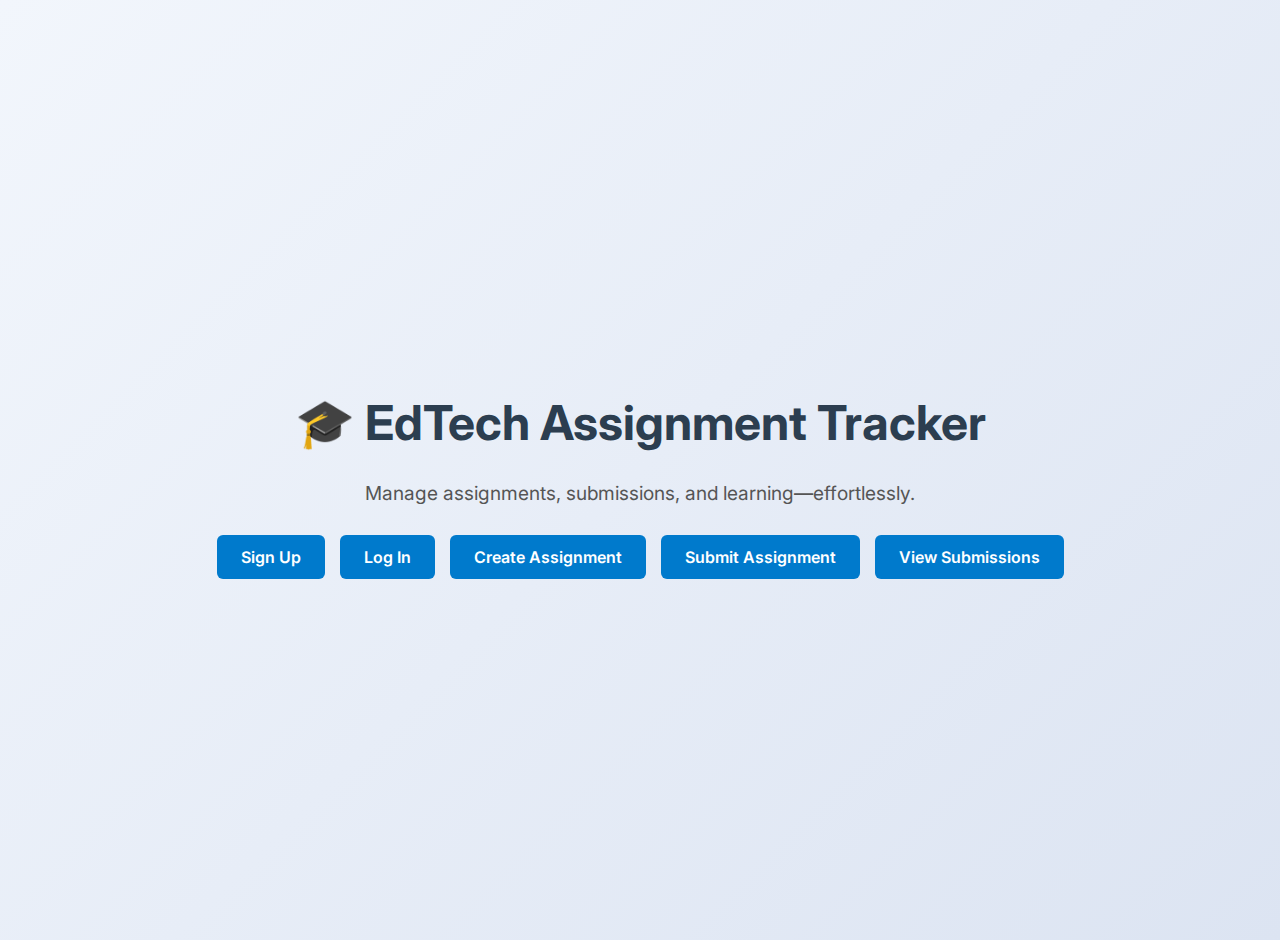
<file: frontend/index.html>
<!-- index.html - Stylish homepage with navigation -->
<!DOCTYPE html>
<html lang="en">
<head>
  <meta charset="UTF-8">
  <title>Welcome to EdTech Assignment Tracker</title>
  <link rel="stylesheet" href="styles.css">
  <link href="https://fonts.googleapis.com/css2?family=Inter:wght@400;600&display=swap" rel="stylesheet">
  <style>
    body {
      font-family: 'Inter', sans-serif;
      background: linear-gradient(135deg, #f2f6fc, #dce4f2);
      margin: 0;
      padding: 0;
    }

    .hero {
      display: flex;
      flex-direction: column;
      align-items: center;
      justify-content: center;
      height: 100vh;
      text-align: center;
      padding: 20px;
    }

    h1 {
      font-size: 3em;
      color: #2c3e50;
      margin-bottom: 10px;
    }

    p {
      font-size: 1.2em;
      color: #555;
      margin-bottom: 30px;
    }

    .btn-group {
      display: flex;
      flex-wrap: wrap;
      justify-content: center;
      gap: 15px;
    }

    a.button {
      text-decoration: none;
      padding: 12px 24px;
      background-color: #007acc;
      color: white;
      font-weight: 600;
      border-radius: 6px;
      transition: background-color 0.3s ease;
    }

    a.button:hover {
      background-color: #005ea3;
    }
  </style>
</head>
<body>
  <div class="hero">
    <h1>🎓 EdTech Assignment Tracker</h1>
    <p>Manage assignments, submissions, and learning—effortlessly.</p>
    <div class="btn-group">
      <a class="button" href="signup.html">Sign Up</a>
      <a class="button" href="login.html">Log In</a>
      <a class="button" href="create_assignment.html">Create Assignment</a>
      <a class="button" href="submit_assignment.html">Submit Assignment</a>
      <a class="button" href="view_submissions.html">View Submissions</a>
    </div>
  </div>
</body>
</html>
</file>
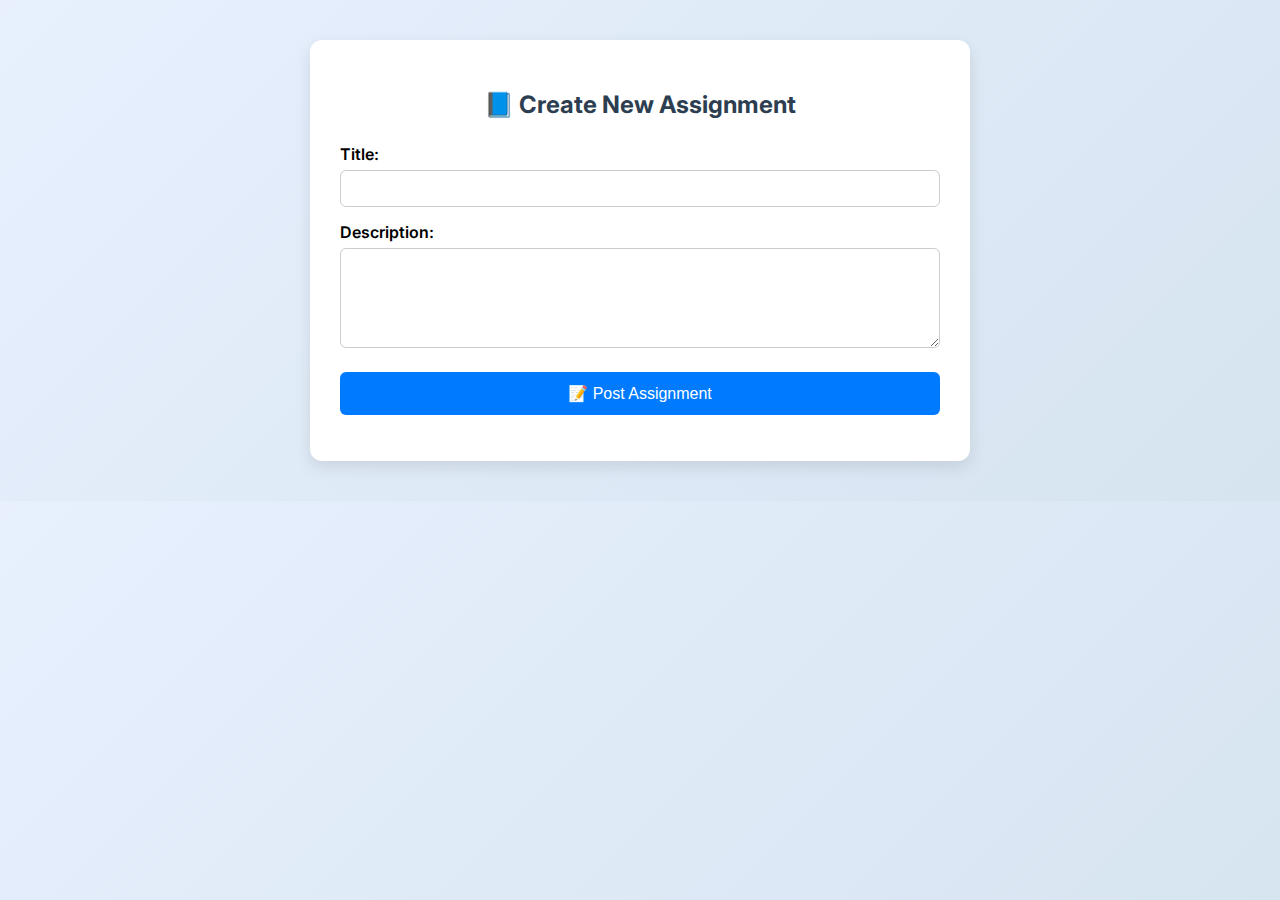
<file: frontend/create_assignment.html>
<!-- create_assignment.html - Stylish assignment creation page for teachers -->
<!DOCTYPE html>
<html lang="en">
<head>
  <meta charset="UTF-8">
  <title>Create Assignment</title>
  <link rel="stylesheet" href="styles.css">
  <link href="https://fonts.googleapis.com/css2?family=Inter:wght@400;600&display=swap" rel="stylesheet">
  <style>
    body {
      font-family: 'Inter', sans-serif;
      background: linear-gradient(135deg, #e8f0fe, #d6e4f0);
      margin: 0;
      padding: 40px;
    }

    .container {
      max-width: 600px;
      margin: auto;
      background-color: #ffffff;
      padding: 30px;
      border-radius: 12px;
      box-shadow: 0 6px 16px rgba(0, 0, 0, 0.1);
    }

    h2 {
      text-align: center;
      color: #2c3e50;
      margin-bottom: 25px;
    }

    label {
      display: block;
      margin-top: 15px;
      font-weight: 600;
    }

    input, textarea {
      width: 100%;
      padding: 10px;
      margin-top: 6px;
      border-radius: 6px;
      border: 1px solid #ccc;
      box-sizing: border-box;
    }

    textarea {
      height: 100px;
      resize: vertical;
    }

    button {
      margin-top: 20px;
      width: 100%;
      padding: 12px;
      background-color: #007bff;
      color: white;
      font-size: 16px;
      border: none;
      border-radius: 6px;
      cursor: pointer;
      transition: background-color 0.3s ease;
    }

    button:hover {
      background-color: #0056b3;
    }

    #response {
      text-align: center;
      color: #c0392b;
      margin-top: 15px;
    }
  </style>
</head>
<body>
  <div class="container">
    <h2>📘 Create New Assignment</h2>
    <form id="assignmentForm">
      <label for="title">Title:</label>
      <input type="text" id="title" required>

      <label for="description">Description:</label>
      <textarea id="description" required></textarea>

      <button type="submit">📝 Post Assignment</button>
    </form>
    <p id="response"></p>
  </div>

  <script>
    const form = document.getElementById('assignmentForm');
    form.addEventListener('submit', async (e) => {
      e.preventDefault();
      const title = document.getElementById('title').value;
      const description = document.getElementById('description').value;
      const token = localStorage.getItem('token');
      const role = localStorage.getItem('role');

      if (role !== 'teacher') {
        document.getElementById('response').textContent = 'Only teachers can create assignments.';
        return;
      }

      const response = await fetch('http://127.0.0.1:8000/assignments', {
        method: 'POST',
        headers: {
          'Content-Type': 'application/json',
          'Authorization': `Bearer ${token}`
        },
        body: JSON.stringify({ title, description })
      });

      const result = await response.json();
      document.getElementById('response').textContent = response.ok ? '✅ Assignment created successfully!' : result.detail;
    });
  </script>
</body>
</html>
</file>
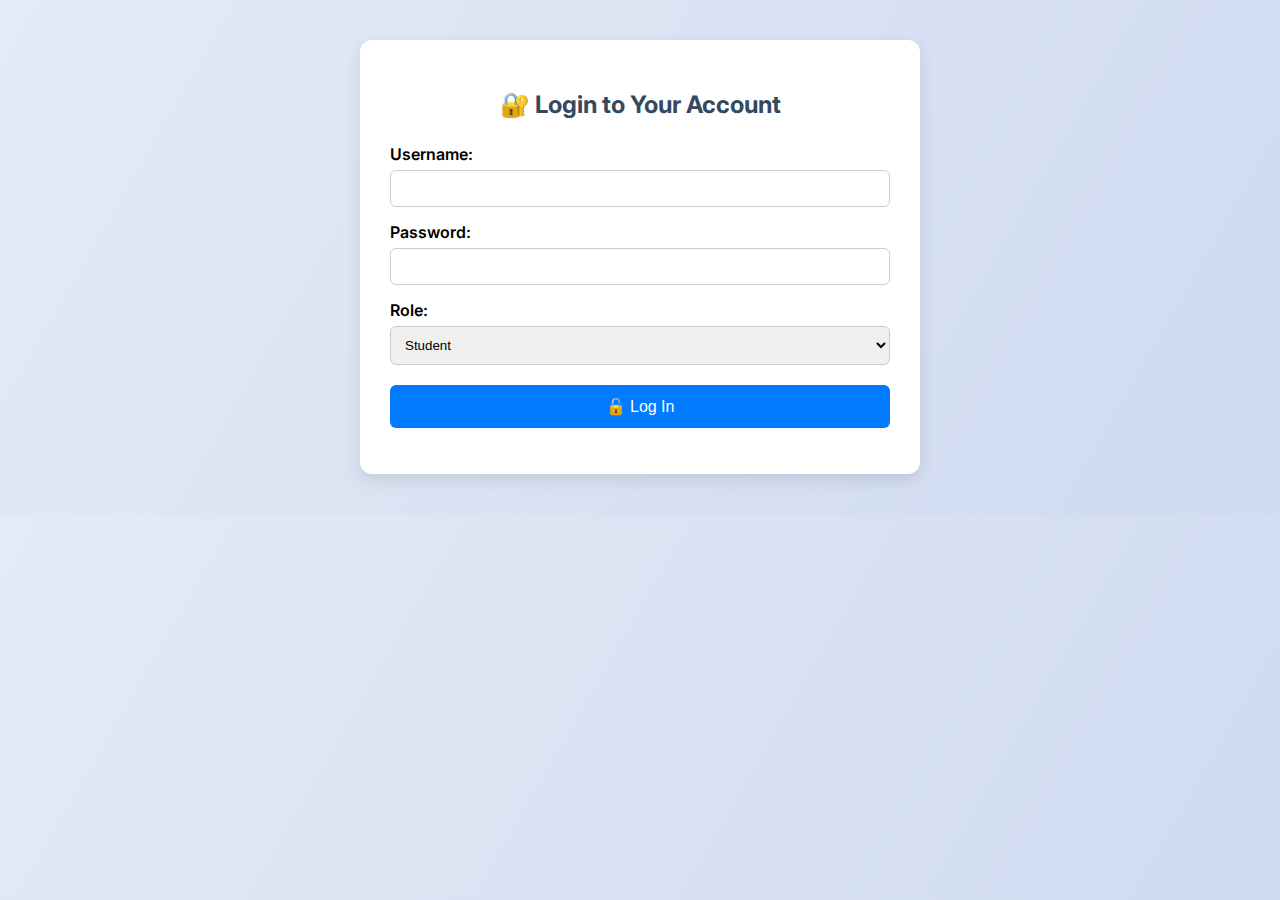
<file: frontend/login.html>
<!-- login.html - Stylish login page -->
<!DOCTYPE html>
<html lang="en">
  <head>
    <meta charset="UTF-8" />
    <title>Login</title>
    <link rel="stylesheet" href="styles.css" />
    <link
      href="https://fonts.googleapis.com/css2?family=Inter:wght@400;600&display=swap"
      rel="stylesheet"
    />
    <style>
      body {
        font-family: "Inter", sans-serif;
        background: linear-gradient(120deg, #e4eaf6, #cfdaf0);
        margin: 0;
        padding: 40px;
      }

      .container {
        max-width: 500px;
        margin: auto;
        background-color: #fff;
        padding: 30px;
        border-radius: 12px;
        box-shadow: 0 6px 16px rgba(0, 0, 0, 0.1);
      }

      h2 {
        text-align: center;
        color: #34495e;
        margin-bottom: 25px;
      }

      label {
        display: block;
        margin-top: 15px;
        font-weight: 600;
      }

      input,
      select {
        width: 100%;
        padding: 10px;
        margin-top: 6px;
        border-radius: 6px;
        border: 1px solid #ccc;
        box-sizing: border-box;
      }

      button {
        margin-top: 20px;
        width: 100%;
        padding: 12px;
        background-color: #007bff;
        color: white;
        font-size: 16px;
        border: none;
        border-radius: 6px;
        cursor: pointer;
        transition: background-color 0.3s ease;
      }

      button:hover {
        background-color: #0056b3;
      }

      #response {
        text-align: center;
        color: #e74c3c;
        margin-top: 15px;
      }
    </style>
  </head>

  <body>
    <div class="container">
      <h2>🔐 Login to Your Account</h2>
      <form id="loginForm">
        <label for="username">Username:</label>
        <input type="text" id="username" required />

        <label for="password">Password:</label>
        <input type="password" id="password" required />

        <label for="role">Role:</label>
        <select id="role">
          <option value="student">Student</option>
          <option value="teacher">Teacher</option>
        </select>

        <button type="submit">🔓 Log In</button>
      </form>
      <p id="response"></p>
    </div>

    <script>
      const form = document.getElementById("loginForm");
      form.addEventListener("submit", async (e) => {
        e.preventDefault();
        const username = document.getElementById("username").value;
        const password = document.getElementById("password").value;
        const role = document.getElementById("role").value;

        const response = await fetch("http://127.0.0.1:8000/login", {
          method: "POST",
          headers: { "Content-Type": "application/json" },
          body: JSON.stringify({ username, password, role }),
        });

        const result = await response.json();
        const resEl = document.getElementById("response");

        if (response.ok) {
          resEl.style.color = "green";
          resEl.textContent = "✅ Login successful! Redirecting...";
          localStorage.setItem("token", result.access_token);
          localStorage.setItem("role", role);
          setTimeout(() => {
            if (role === "teacher") {
              window.location.href = "teacher_dashboard.html";
            } else if (role === "student") {
              window.location.href = "student_dashboard.html";
            } else {
              window.location.href = "index.html"; // fallback
            }
          }, 500);
        } else {
          resEl.style.color = "#e74c3c";
          if (result.detail.includes("Role mismatch")) {
            resEl.innerHTML = `🔁 ${result.detail}`;
          } else if (result.detail.includes("Invalid")) {
            resEl.textContent = `❌ ${result.detail}`;
          } else {
            resEl.textContent = "❌ Login failed. Please try again.";
          }
        }
      });
    </script>
  </body>
</html>
</file>
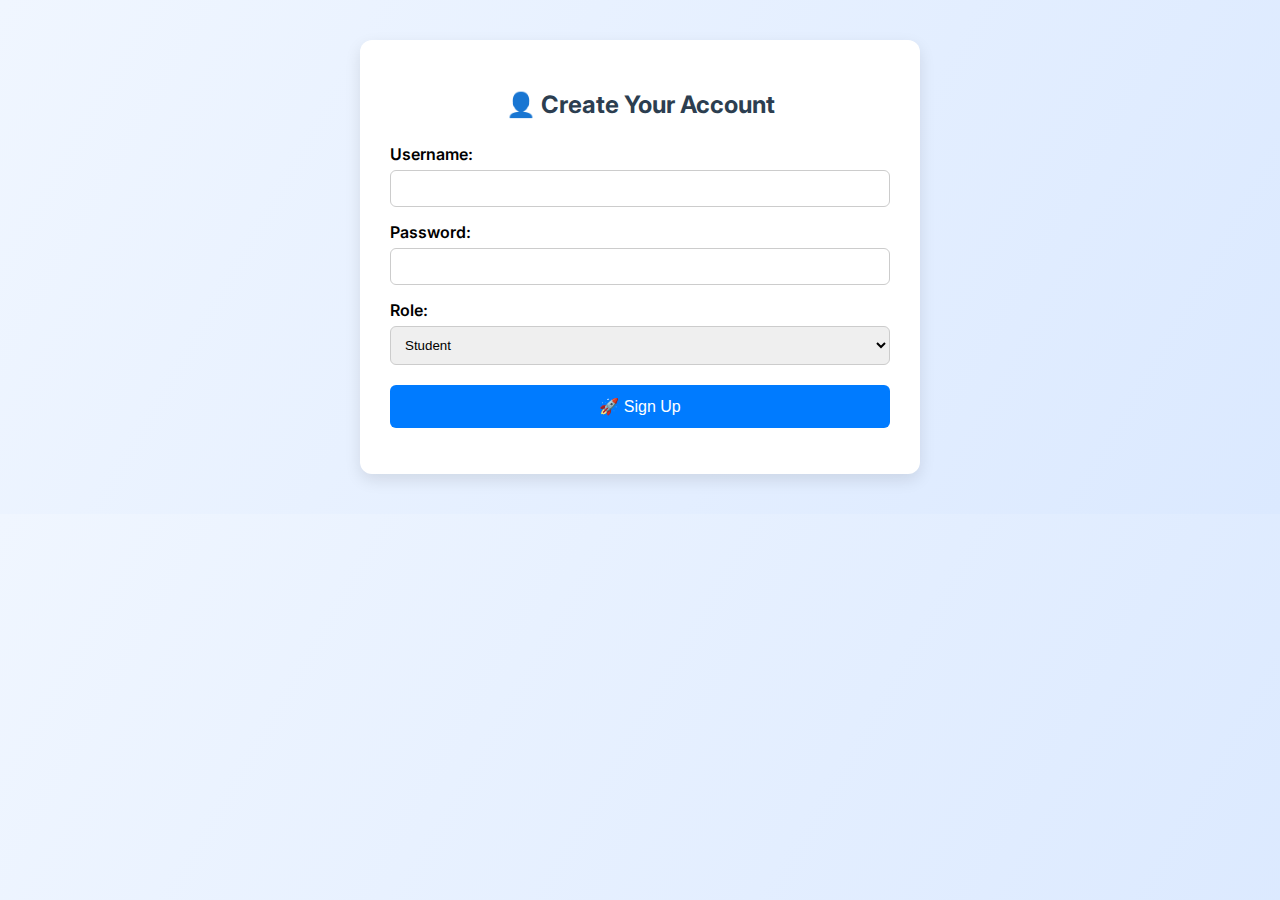
<file: frontend/signup.html>
<!-- signup.html - Stylish signup page -->
<!DOCTYPE html>
<html lang="en">

<head>
    <meta charset="UTF-8">
    <title>Signup</title>
    <link rel="stylesheet" href="styles.css">
    <link href="https://fonts.googleapis.com/css2?family=Inter:wght@400;600&display=swap" rel="stylesheet">
    <style>
        body {
            font-family: 'Inter', sans-serif;
            background: linear-gradient(120deg, #f0f6ff, #dbe9ff);
            margin: 0;
            padding: 40px;
        }

        .container {
            max-width: 500px;
            margin: auto;
            background-color: #fff;
            padding: 30px;
            border-radius: 12px;
            box-shadow: 0 6px 16px rgba(0, 0, 0, 0.1);
        }

        h2 {
            text-align: center;
            color: #2c3e50;
            margin-bottom: 25px;
        }

        label {
            display: block;
            margin-top: 15px;
            font-weight: 600;
        }

        input,
        select {
            width: 100%;
            padding: 10px;
            margin-top: 6px;
            border-radius: 6px;
            border: 1px solid #ccc;
            box-sizing: border-box;
        }

        button {
            margin-top: 20px;
            width: 100%;
            padding: 12px;
            background-color: #007bff;
            color: white;
            font-size: 16px;
            border: none;
            border-radius: 6px;
            cursor: pointer;
            transition: background-color 0.3s ease;
        }

        button:hover {
            background-color: #0056b3;
        }

        #response {
            text-align: center;
            color: #c0392b;
            margin-top: 15px;
        }
    </style>
</head>

<body>
    <div class="container">
        <h2>👤 Create Your Account</h2>
        <form id="signupForm">
            <label for="username">Username:</label>
            <input type="text" id="username" required>

            <label for="password">Password:</label>
            <input type="password" id="password" required>

            <label for="role">Role:</label>
            <select id="role">
                <option value="student">Student</option>
                <option value="teacher">Teacher</option>
            </select>

            <button type="submit">🚀 Sign Up</button>
        </form>
        <p id="response"></p>
    </div>

    <script>
        const form = document.getElementById('signupForm');
        form.addEventListener('submit', async (e) => {
            e.preventDefault();
            const username = document.getElementById('username').value;
            const password = document.getElementById('password').value;
            const role = document.getElementById('role').value;

            const response = await fetch('http://127.0.0.1:8000/signup', {
                method: 'POST',
                headers: { 'Content-Type': 'application/json' },
                body: JSON.stringify({ username, password, role })
            });

            const result = await response.json();
            if (response.ok) {
                document.getElementById('response').textContent = '✅ Signup successful! Redirecting to login...';
                setTimeout(() => {
                    window.location.href = 'login.html';
                }, 1500); // wait 1.5 seconds before redirecting
            } else {
                document.getElementById('response').textContent = result.detail || '❌ Signup failed.';
            }

        });
    </script>
</body>

</html>
</file>
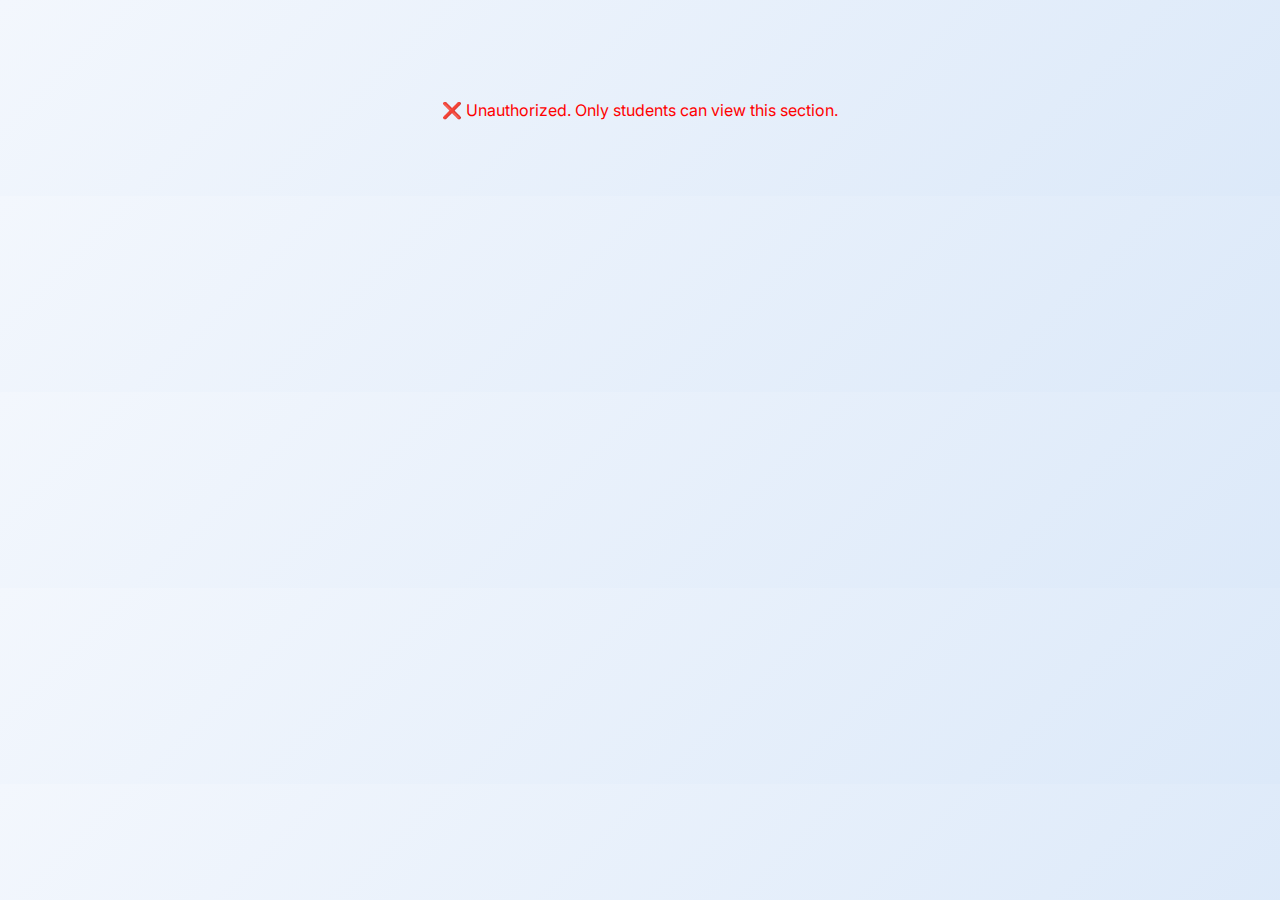
<file: frontend/student_dashboard.html>
<!DOCTYPE html>
<html lang="en">
  <head>
    <meta charset="UTF-8" />
    <title>Student Dashboard</title>
    <link rel="stylesheet" href="styles.css" />
    <link
      href="https://fonts.googleapis.com/css2?family=Inter:wght@400;600&display=swap"
      rel="stylesheet"
    />
    <style>
      body {
        font-family: "Inter", sans-serif;
        background: linear-gradient(135deg, #f3f7fd, #dce9f9);
        margin: 0;
        padding: 0;
      }

      .navbar {
        background-color: #007bff;
        display: flex;
        justify-content: space-between;
        align-items: center;
        padding: 16px 32px;
        box-shadow: 0 2px 6px rgba(0, 0, 0, 0.1);
      }

      .navbar h1 {
        color: #fff;
        font-size: 24px;
        margin: 0;
      }

      .navbar-links {
        display: flex;
        gap: 20px;
      }

      .navbar-links a {
        color: #fff;
        text-decoration: none;
        font-weight: 600;
        transition: opacity 0.2s ease;
      }

      .navbar-links a:hover {
        opacity: 0.85;
      }

      .assignment-section h2 {
        color: #2c3e50;
        font-size: 24px;
        margin-bottom: 15px;
      }

      .content {
        padding: 60px 20px;
        text-align: center;
      }

      #warning {
        color: red;
        font-weight: bold;
        text-align: center;
        margin-top: 20px;
      }
    </style>
  </head>
  <body>
    <div id="app">
      <div id="warning" style="display: none"></div>

      <div class="navbar" id="navbar" style="display: none">
        <h1>🎓 Student Dashboard</h1>
        <div class="navbar-links">
          <a href="submit_assignment.html">📝 Submit Assignment</a>
          <a href="login.html" onclick="logout()">🚪 Logout</a>
        </div>
      </div>

      <div class="content" id="content">
        <!-- Empty content area for student -->
        <div
          id="assignment-list"
          class="assignment-section"
          style="margin-top: 40px"
        >
          <h2>📋 Your Assignments</h2>
          <ul id="assignments" style="list-style: none; padding: 0"></ul>
        </div>
      </div>
    </div>

    <script>
      async function loadAssignments() {
        const token = localStorage.getItem("token");
        const role = localStorage.getItem("role");

        if (role === "student") {
          document.getElementById("navbar").style.display = "flex";
        } else {
          document.getElementById("assignment-list").innerHTML = `
        <p style="color:red;">❌ Unauthorized. Only students can view this section.</p>
      `;
          return;
        }

        const response = await fetch("http://127.0.0.1:8000/assignments", {
          headers: {
            Authorization: `Bearer ${token}`,
          },
        });

        const list = document.getElementById("assignments");
        list.innerHTML = "";

        if (!response.ok) {
          list.innerHTML =
            "<li style='color:red;'>❌ Failed to load assignments.</li>";
          return;
        }

        const assignments = await response.json();

        if (assignments.length === 0) {
          list.innerHTML = "<li>No assignments found.</li>";
          return;
        }

        assignments.forEach((a) => {
          const item = document.createElement("li");
          item.style.padding = "12px";
          item.style.marginBottom = "12px";
          item.style.backgroundColor = "#ffffff";
          item.style.border = "1px solid #ccc";
          item.style.borderRadius = "8px";

          item.innerHTML = `
        <strong>${a.title}</strong><br>
        <p>${a.description}</p>
        <button onclick="submitAssignment(${a.id})" style="
          padding: 8px 14px;
          margin-top: 8px;
          background-color: #28a745;
          color: white;
          border: none;
          border-radius: 5px;
          cursor: pointer;
        ">
          📤 Submit
        </button>
      `;
          list.appendChild(item);
        });
      }

      function submitAssignment(id) {
        window.location.href = `submit_assignment.html?assignment_id=${id}`;
      }

      function logout() {
        localStorage.clear();
      }

      loadAssignments();
    </script>
  </body>
</html>
</file>
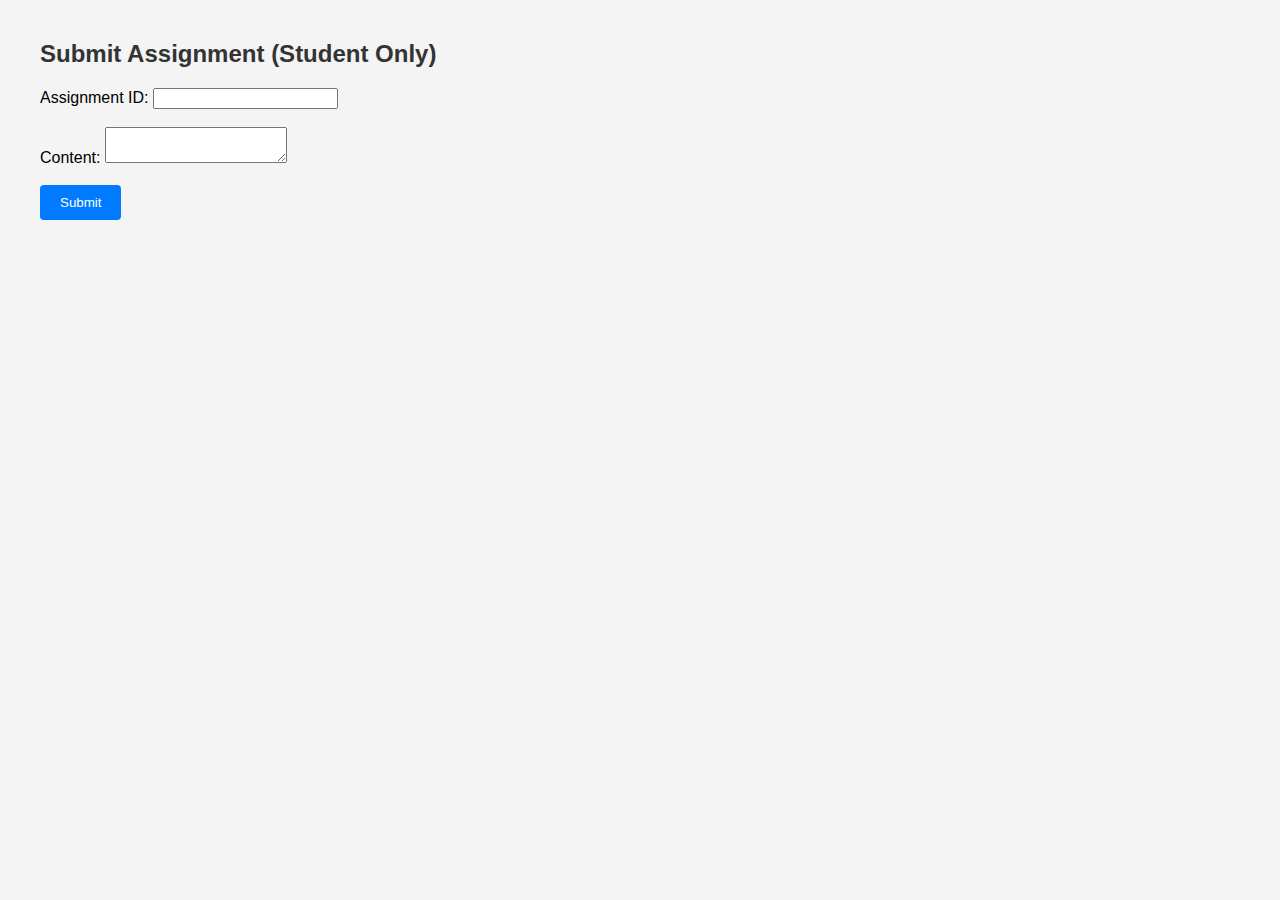
<file: frontend/submit_assignment.html>
<!-- submit_assignment.html - Student submits assignment -->
<!DOCTYPE html>
<html lang="en">

<head>
    <meta charset="UTF-8">
    <title>Submit Assignment</title>
    <link rel="stylesheet" href="styles.css">

</head>

<body>
    <h2>Submit Assignment (Student Only)</h2>
    <form id="submitForm">
        <label>Assignment ID:</label>
        <input type="number" id="assignment_id" required><br><br>

        <label>Content:</label>
        <textarea id="content" required></textarea><br><br>

        <button type="submit">Submit</button>
    </form>

    <p id="response"></p>

    <script>
        const form = document.getElementById('submitForm');
        form.addEventListener('submit', async (e) => {
            e.preventDefault();
            const assignment_id = parseInt(document.getElementById('assignment_id').value);
            const content = document.getElementById('content').value;
            const token = localStorage.getItem('token');
            const role = localStorage.getItem('role');

            if (role !== 'student') {
                document.getElementById('response').textContent = 'Only students can submit assignments.';
                return;
            }

            const response = await fetch('http://127.0.0.1:8000/submissions', {
                method: 'POST',
                headers: {
                    'Content-Type': 'application/json',
                    'Authorization': `Bearer ${token}`
                },
                body: JSON.stringify({ assignment_id, content })
            });

            const result = await response.json();
            document.getElementById('response').textContent = response.ok ? 'Assignment submitted!' : result.detail;
        });
    </script>
</body>

</html>
</file>
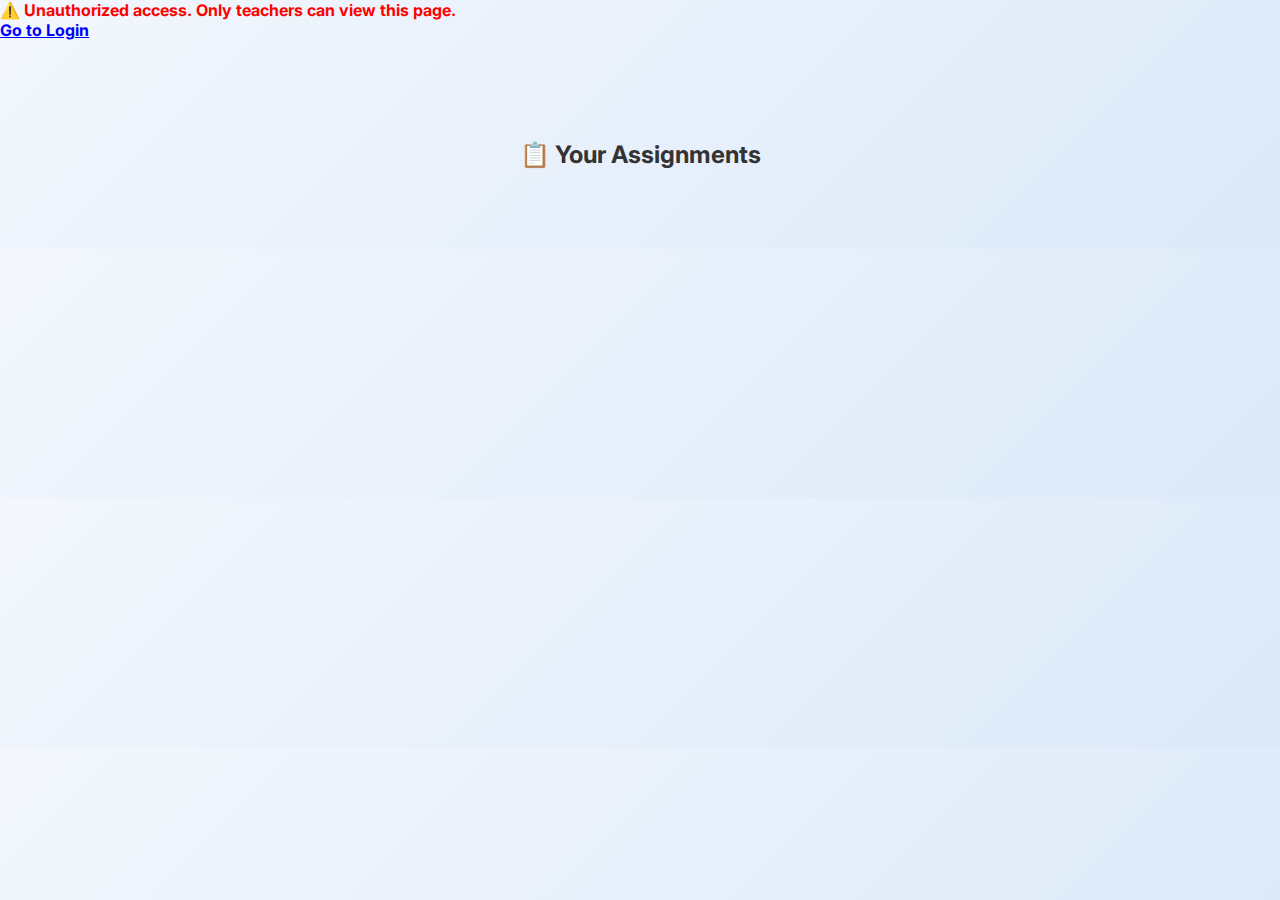
<file: frontend/teacher_dashboard.html>
<!DOCTYPE html>
<html lang="en">
  <head>
    <meta charset="UTF-8" />
    <title>Teacher Dashboard</title>
    <link rel="stylesheet" href="styles.css" />
    <link
      href="https://fonts.googleapis.com/css2?family=Inter:wght@400;600&display=swap"
      rel="stylesheet"
    />
    <style>
      body {
        font-family: "Inter", sans-serif;
        background: linear-gradient(135deg, #f3f7fd, #dce9f9);
        margin: 0;
        padding: 0;
      }

      .navbar {
        background-color: #007bff;
        display: flex;
        justify-content: space-between;
        align-items: center;
        padding: 16px 32px;
        box-shadow: 0 2px 6px rgba(0, 0, 0, 0.1);
      }

      .navbar h1 {
        color: #fff;
        font-size: 24px;
        margin: 0;
      }

      .navbar-links {
        display: flex;
        gap: 20px;
      }

      .navbar-links a {
        color: #fff;
        text-decoration: none;
        font-weight: 600;
        transition: opacity 0.2s ease;
      }

      .navbar-links a:hover {
        opacity: 0.85;
      }

      .content {
        padding: 60px 20px;
        text-align: center;
      }

      #warning {
        color: red;
        font-weight: bold;
      }

      .assignment-card {
          background-color: #ffffff;
          border: 1px solid #d0d7e2;
          border-left: 6px solid #007bff;
          border-radius: 10px;
          padding: 20px;
          margin-bottom: 20px;
          text-align: left;
          box-shadow: 0 4px 10px rgba(0, 0, 0, 0.06);
          transition: transform 0.2s ease;
        }

        .assignment-card:hover {
          transform: scale(1.01);
        }

        .assignment-title {
          font-size: 1.2rem;
          font-weight: 600;
          color: #2c3e50;
          margin-bottom: 8px;
        }

        .assignment-desc {
          font-size: 0.95rem;
          color: #555;
          margin-bottom: 12px;
        }

        .assignment-actions {
          text-align: right;
        }

        .delete-btn {
          background-color: #e74c3c;
          color: white;
          border: none;
          padding: 8px 14px;
          font-size: 14px;
          border-radius: 6px;
          cursor: pointer;
          transition: background-color 0.3s ease;
        }

        .delete-btn:hover {
          background-color: #c0392b;
        }
    </style>
  </head>
  <body>
    <div id="app">
      <div id="warning" style="display: none"></div>

      <div class="navbar" id="navbar" style="display: none">
        <h1>📚 Teacher Dashboard</h1>
        <div class="navbar-links">
          <a href="create_assignment.html">📝 Create Assignment</a>
          <a href="view_submissions.html">📄 View Submissions</a>
          <a href="login.html" onclick="logout()">🚪 Logout</a>
        </div>
      </div>

      <div class="content" id="content">
        <!-- Empty content area -->
        <div
          id="assignment-list"
          class="assignment-section"
          style="margin-top: 40px"
        >
          <h2>📋 Your Assignments</h2>
          <ul id="assignments" style="list-style: none; padding: 0"></ul>
        </div>
      </div>
    </div>

    <script>
      async function deleteAssignment(id) {
        const token = localStorage.getItem("token");

        const confirmDelete = confirm(
          "Are you sure you want to delete this assignment?"
        );
        if (!confirmDelete) return;

        const response = await fetch(
          `https://edtech-tracker.onrender.com/assignments/${id}`,
          {
            method: "DELETE",
            headers: {
              Authorization: `Bearer ${token}`,
            },
          }
        );

        if (response.ok) {
          alert("✅ Assignment deleted successfully.");
          loadAssignments(); // refresh the list
        } else {
          alert("❌ Failed to delete assignment.");
        }
      }

      async function loadAssignments() {
        const token = localStorage.getItem("token");
        const response = await fetch("http://127.0.0.1:8000/assignments", {
          headers: {
            Authorization: `Bearer ${token}`,
          },
        });

        if (!response.ok) {
          document.getElementById("assignments").innerHTML =
            "<li style='color:red;'>❌ Failed to load assignments.</li>";
          return;
        }

        const assignments = await response.json();
        const list = document.getElementById("assignments");
        list.innerHTML = "";

        if (assignments.length === 0) {
          list.innerHTML = "<li>No assignments found.</li>";
          return;
        }

        assignments.forEach((a) => {
          const item = document.createElement("li");
          item.className = "assignment-card";

          item.innerHTML = `
    <div class="assignment-title">${a.title}</div>
    <div class="assignment-desc">${a.description}</div>
    <div class="assignment-actions">
      <button class="delete-btn" onclick="deleteAssignment(${a.id})">🗑️ Delete Assignment</button>
    </div>
  `;

          list.appendChild(item);
        });
      }

      loadAssignments();
      const role = localStorage.getItem("role");

      if (role === "teacher") {
        document.getElementById("navbar").style.display = "flex";
      } else {
        document.getElementById("warning").style.display = "block";
        document.getElementById("warning").innerHTML = `
        ⚠️ Unauthorized access. Only teachers can view this page. <br>
        <a href="login.html" style="color: blue; text-decoration: underline;">Go to Login</a>
      `;
      }

      function logout() {
        localStorage.clear();
      }
    </script>
  </body>
</html>
</file>
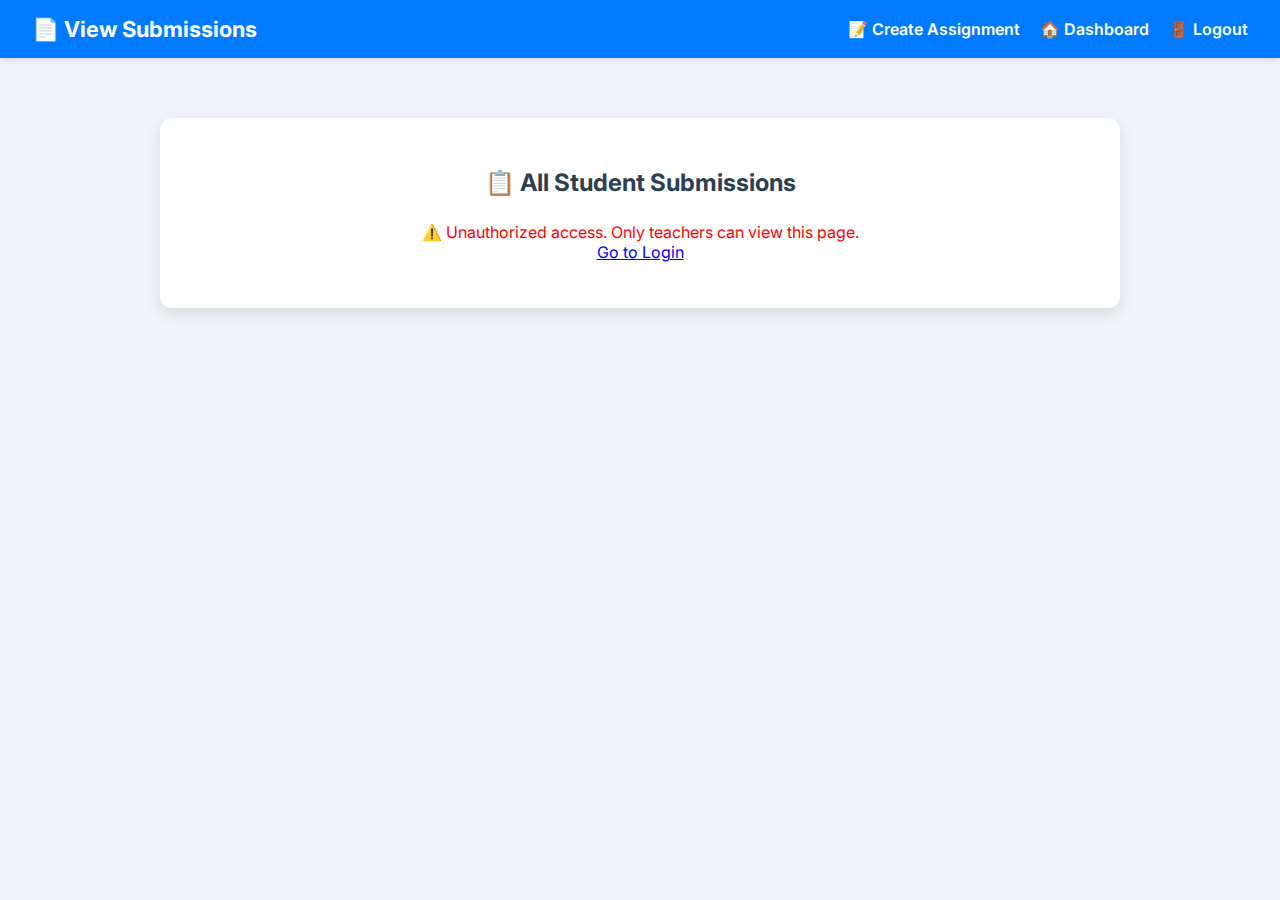
<file: frontend/view_submissions.html>
<!DOCTYPE html>
<html lang="en">
  <head>
    <meta charset="UTF-8" />
    <title>View Submissions</title>
    <link
      href="https://fonts.googleapis.com/css2?family=Inter:wght@400;600&display=swap"
      rel="stylesheet"
    />
    <style>
      body {
        font-family: "Inter", sans-serif;
        background: #f0f4f8;
        margin: 0;
        padding: 0;
      }

      .navbar {
        background-color: #007bff;
        display: flex;
        justify-content: space-between;
        align-items: center;
        padding: 16px 32px;
        box-shadow: 0 2px 6px rgba(0, 0, 0, 0.1);
      }

      .navbar h1 {
        color: #fff;
        font-size: 22px;
        margin: 0;
      }

      .navbar-links {
        display: flex;
        gap: 20px;
      }

      .navbar-links a {
        color: #fff;
        text-decoration: none;
        font-weight: 600;
        transition: opacity 0.2s ease;
      }

      .navbar-links a:hover {
        opacity: 0.85;
      }

      .container {
        max-width: 900px;
        margin: 60px auto 30px auto;
        background-color: #fff;
        padding: 30px;
        border-radius: 12px;
        box-shadow: 0 6px 16px rgba(0, 0, 0, 0.1);
      }

      h2 {
        text-align: center;
        color: #2c3e50;
        margin-bottom: 25px;
      }

      .submission {
        border: 1px solid #ccc;
        padding: 16px;
        border-radius: 8px;
        margin-bottom: 15px;
        background-color: #f9f9f9;
      }

      .submission h3 {
        margin: 0;
        font-size: 18px;
        color: #007bff;
      }

      .submission p {
        margin: 5px 0;
        color: #333;
      }

      .no-submissions {
        text-align: center;
        color: #999;
      }

      .error-msg {
        text-align: center;
        color: red;
        margin-top: 20px;
      }
    </style>
  </head>
  <body>
    <!-- 🌐 Navbar -->
    <div class="navbar">
      <h1>📄 View Submissions</h1>
      <div class="navbar-links">
        <a href="create_assignment.html">📝 Create Assignment</a>
        <a href="teacher_dashboard.html">🏠 Dashboard</a>
        <a href="login.html" onclick="logout()">🚪 Logout</a>
      </div>
    </div>

    <!-- 📦 Main Content -->
    <div class="container">
      <h2>📋 All Student Submissions</h2>
      <div id="submissions-container" class="submissions-list">
        <p class="no-submissions">Loading submissions...</p>
      </div>
    </div>

    <!-- 🧠 Logic -->
    <script>
      const token = localStorage.getItem("token");
      const role = localStorage.getItem("role");
      const container = document.getElementById("submissions-container");

      if (!token || role !== "teacher") {
        container.innerHTML = `
        <p class="error-msg">
          ⚠️ Unauthorized access. Only teachers can view this page.<br>
          <a href="login.html" style="color: blue;">Go to Login</a>
        </p>`;
      } else {
        fetch("https://edtech-tracker.onrender.com/submissions", {
          headers: {
            Authorization: `Bearer ${token}`,
          },
        })
          .then((res) => res.json())
          .then((data) => {
            if (data.length === 0) {
              container.innerHTML = `<p class="no-submissions">No submissions yet.</p>`;
            } else {
              container.innerHTML = "";
              data.forEach((sub, i) => {
                const div = document.createElement("div");
                div.className = "submission";
                div.innerHTML = `
                  <h3>🧾 Submission #${i + 1}</h3>
                  <p><strong>Title:</strong> ${sub.assignment_title}</p>
                  <p><strong>Student:</strong> ${sub.student_name}</p>
                  <p><strong>Response:</strong> ${sub.content}</p>
                `;
                container.appendChild(div);
              });
            }
          })
          .catch((err) => {
            container.innerHTML = `<p class="error-msg">❌ Error fetching submissions.</p>`;
          });
      }

      function logout() {
        localStorage.clear();
      }
    </script>
  </body>
</html>
</file>
<file: frontend/styles.css>
body {
    font-family: Arial, sans-serif;
    margin: 40px;
    background-color: #f4f4f4;
}

h2 {
    color: #333;
}

button {
    padding: 10px 20px;
    background-color: #007BFF;
    color: white;
    border: none;
    border-radius: 4px;
    cursor: pointer;
}

button:hover {
    background-color: #0056b3;
}

ul {
    margin-top: 20px;
    padding-left: 20px;
}

li {
    background: #fff;
    margin-bottom: 10px;
    padding: 10px;
    border-radius: 6px;
    box-shadow: 0 2px 4px rgba(0, 0, 0, 0.1);
}

#response {
    color: red;
    margin-top: 20px;
}
</file>
